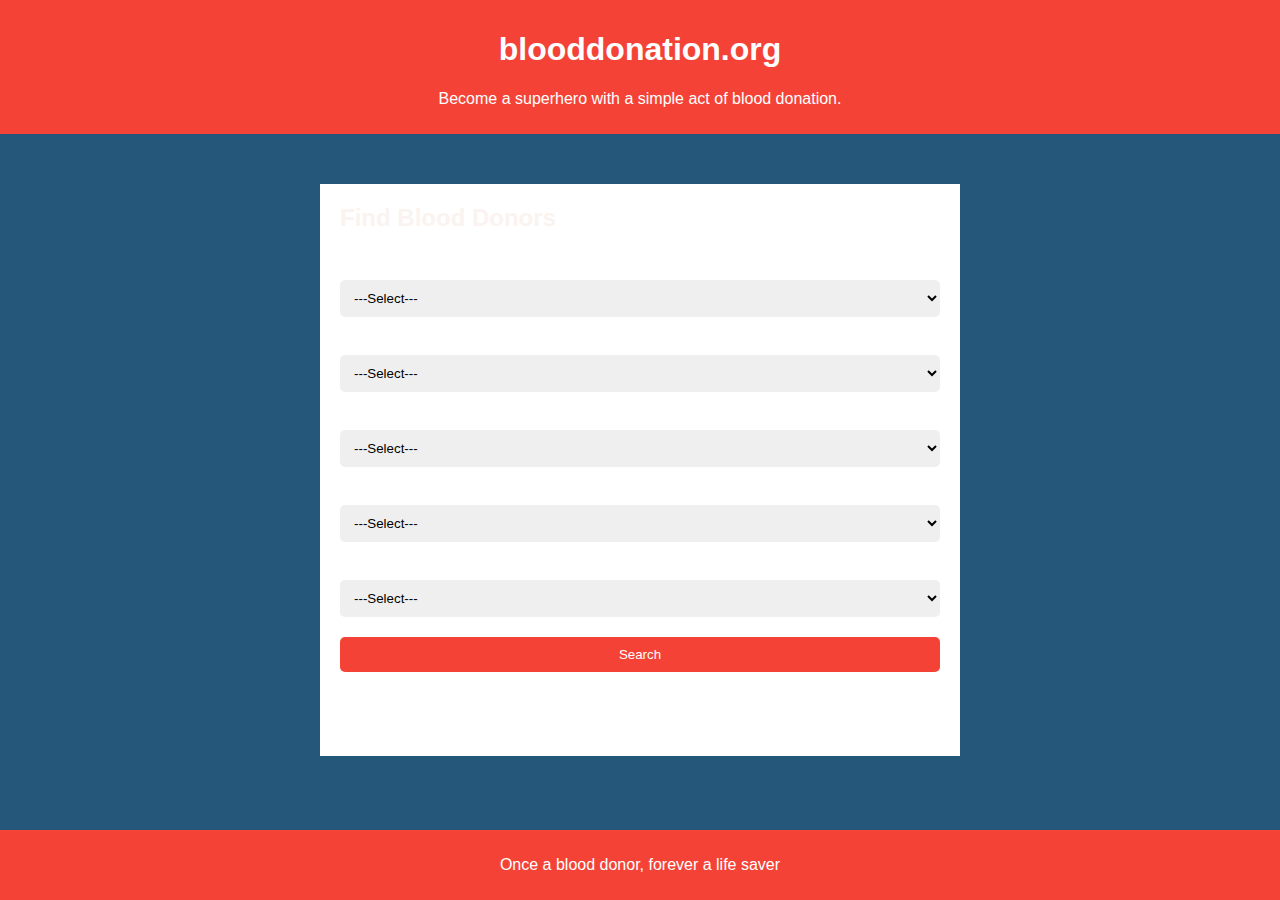
<file: INDEX.HTML>
<!DOCTYPE html>
<html lang="en">
<head>
    <meta charset="UTF-8">
    <meta name="viewport" content="width=device-width, initial-scale=1.0">
    <title>Blood Donation</title>
    <style>
        body {
            font-family: Arial, sans-serif;
            margin: 0;
            padding: 0;
            background-color: #25577a;
        }

        header {
            background-color: #f44336;
            color: white;
            padding: 10px 0;
            text-align: center;
        }

        .container {
            width: 50%;
            margin: 50px auto;
            overflow: hidden;
            background-color: white;
        }

        .search-box {
            background-color: white;
            color: white;
            padding: 20px;
            border-radius: 5px;
        }

        .search-box h2 {
            margin-top: 0;
        }

        .search-box select, .search-box button {
            width: 100%;
            padding: 10px;
            margin: 10px 0;
            border-radius: 5px;
            border: none;
        }

        .search-box button {
            background-color: #f44336;
            color: white;
            cursor: pointer;
        }

        .search-box button:hover {
            background-color: #c62828;
        }

        .footer {
            background-color: #f44336;
            color: white;
            text-align: center;
            padding: 10px 0;
            position: fixed;
            bottom: 0;
            width: 100%;
        }

        .warning {
            color: white;
            text-align: center;
            margin-top: 20px;
        }
        .search-box h2 {
    color: #faf3ef;
}

    </style>
</head>
<body>
    <header>
        <h1>blooddonation.org</h1>
        <p>Become a superhero with a simple act of blood donation.</p>
    </header>

    <div class="container">
        <div class="search-box">
          <h2 class="title">Find Blood Donors</h2>

            <form>
                <label for="blood-group">Blood Group</label>
                <select id="blood-group" name="blood-group">
                    <option value="">---Select---</option>
                    <option value="A+">A+</option>
                    <option value="A-">A-</option>
                    <option value="B+">B+</option>
                    <option value="B-">B-</option>
                    <option value="O+">O+</option>
                    <option value="O-">O-</option>
                    <option value="AB+">AB+</option>
                    <option value="AB-">AB-</option>
                </select>

                <label for="country">Select Country</label>
                <select id="country" name="country">
                    <option value="">---Select---</option>
                    <option value="India">India</option>
                    <option value="USA">USA</option>
                    <option value="UK">UK</option>
                </select>

                <label for="state">Select State</label>
                <select id="state" name="state">
                    <option value="">---Select---</option>
                    <option value="Andhra Pradesh">Andhra Pradesh</option>
                    <option value="Telangana">Telangana</option>
                    <option value="Karnataka">Karnataka</option>
                </select>

                <label for="district">Select District</label>
                <select id="district" name="district">
                    <option value="">---Select---</option>
                    <option value="District 1">District 1</option>
                    <option value="District 2">District 2</option>
                    <option value="District 3">District 3</option>
                </select>

                <label for="city">Select City</label>
                <select id="city" name="city">
                    <option value="">---Select---</option>
                    <option value="">---Select---</option>
                    <option value="City 1">Visakhapatnam</option>
                    <option value="City 2">Vijawada</option>
                    <option value="City 3">Guntur</option>
                    <option value="City 1">Nellore</option>
                      
                    <option value="City 2">Kurnool</option>
                      
                    <option value="City 3">Kakinada</option>
                      
                    <option value="City 1">Rajamahendravaram</option>
                  
                    <option value="City 2">Kadapa></option>
                    <option value="City 3">Mangalagiri-Tadepalli</option>
                      
                    <option value="City 1">Tirupati</option>
                      
                    <option value="City 2">Anantapuram</option>
                     
                    <option value="City 3"> Ongole </option>
                      
                      <option value="City 2"> Vizianagaram</option>
                        
                        <option value="City 3">Eluru</option>
                        
                        <option value="City 1">Proddatur</option>
                          
                        <option value="City 2">Nandyal</option>
                         
                        <option value="City 3"> Adoni</option>
                          <option value="City 3">Madanapalle</option>
                        
                            <option value="City 1">Machilipatnam</option>
                              
                            <option value="City 2">Tenali</option>
   
                            <option value="City 3"> Hindupur</option>                       
                              <option value="City 1">Srikakulam</option>
                                
                              <option value="City 2">Bhimavaram</option>
                    
                </select>

                <button type="submit">Search</button>
            </form>
        </div>

        <div class="warning">
            <p>Saving a life is priceless. Donate blood.</p>
        </div>
    </div>

    <footer class="footer">
        <p>Once a blood donor, forever a life saver</p>
    </footer>
</body>
</html>
</file>
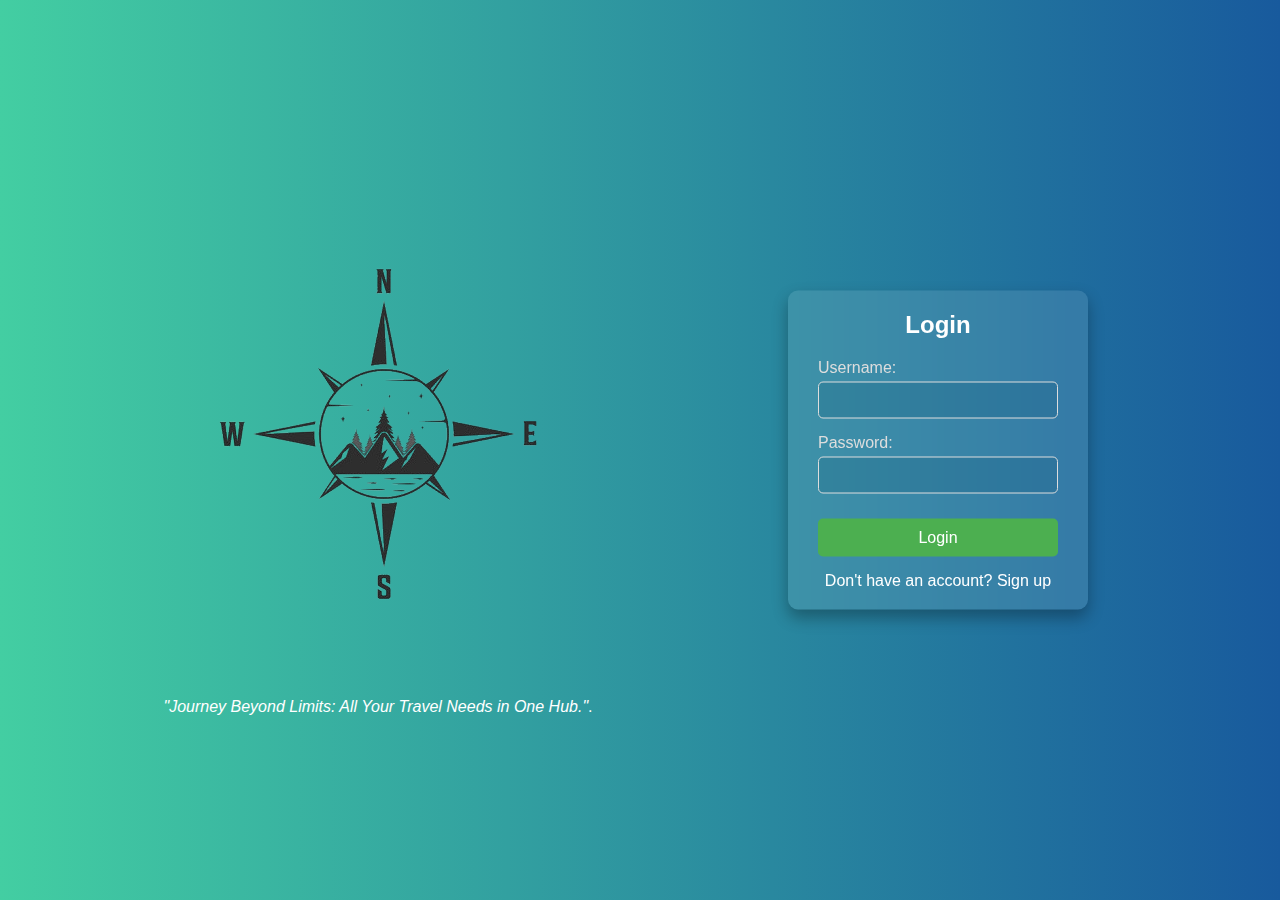
<file: login.html>
<!DOCTYPE html>
<html lang="en">
<head>
    <meta charset="UTF-8">
    <meta name="viewport" content="width=device-width, initial-scale=1.0">
    <title>Login Page</title>
   <link rel="stylesheet" href="./styles/login.css">
</head>
<body>
    </div>   
    <div class="image-container">
        <img src="Compass_Mountain_logo_vintage_vector_illustration_template_icon_graphic_design-removebg-preview.png" alt="Description of image">
        <p><i>"Journey Beyond Limits: All Your Travel Needs in One Hub."</i>.</p>
    </div>
    <div class="login-container">
        <h2>Login</h2>
        <form action="#" method="post">
            <div class="form-group" >
                <label for="username">Username:</label>
                <input type="text" id="username" name="username" required onblur="checkUsername()">
                <small id="username-error" style="color: white; display: none;">Username cannot be empty</small>
            </div>
            <div class="form-group">
                <label for="password">Password:</label>
                <input type="password" id="password" name="password" required onblur="checkPassword()">
                <small id="password-error" style="color: white; display: none;">Password cannot be empty</small>
            </div>
            <button type="submit" >Login</button>
            <p>Don't have an account? <a href="sign.html">Sign up</a></p>
        </form>
    </div>
    <script src="./scripts/registration.js"></script>
</body>
</html>
</file>
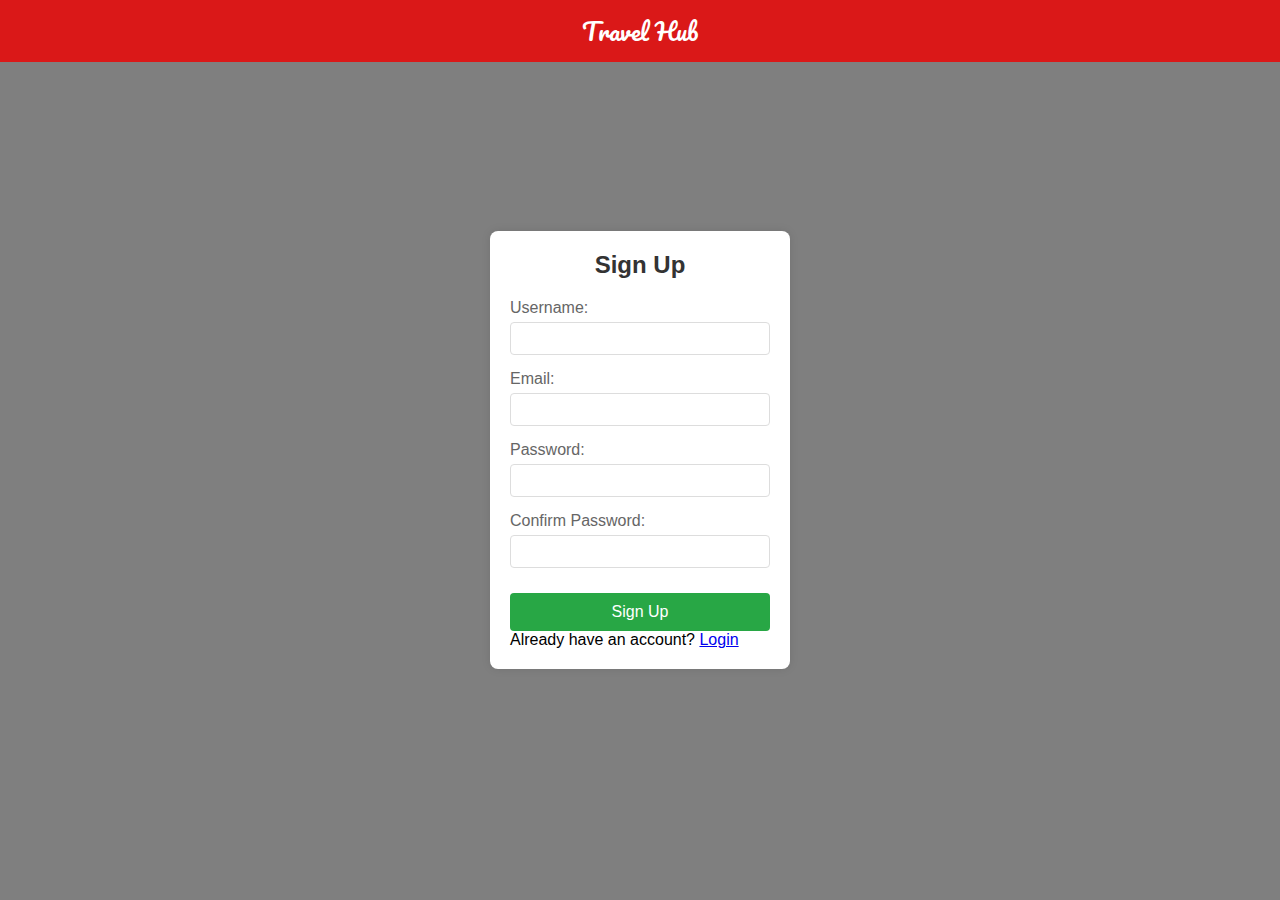
<file: sign.html>
<!DOCTYPE html>
<html lang="en">
<head>
    <meta charset="UTF-8">
    <meta name="viewport" content="width=device-width, initial-scale=1.0">
    <title>Sign Up</title>
    <link href="https://fonts.googleapis.com/css2?family=Pacifico&display=swap" rel="stylesheet">
    <link rel="stylesheet" href="./styles/sign.css">
</head>
<body>
    <header>
        Travel Hub
    </header>
    <div class="container">
        <h2>Sign Up</h2>
        <form id="signupForm" action="register" method="post" onsubmit="return validateForm()">
            <div class="form-group">
                <label for="username">Username:</label>
                <input type="text" id="username" name="username" required onblur="checkUsername()">
                <small id="username-error" class="error">Username cannot be empty</small>
            </div>
            <div class="form-group">
                <label for="email">Email:</label>
                <input type="email" id="email" name="email" required onblur="checkEmail()">
                <small id="email-error" class="error">Please enter a valid email</small>
            </div>
            <div class="form-group">
                <label for="password">Password:</label>
                <input type="password" id="password" name="password" required onfocus="checkPasswordLength()">
                <small id="password-error" class="error">Password must be at least 8 characters</small>
            </div>
            <div class="form-group">
                <label for="confirm-password">Confirm Password:</label>
                <input type="password" id="confirm-password" name="confirm-password" required onblur="checkConfirmPassword()">
                <small id="confirm-password-error" class="error">Passwords do not match</small>
            </div>
            <button type="submit">Sign Up</button>
            <p>Already have an account? <a href="login.html">Login</a></p>
        </form>
    </div>

    <script src="./scripts/registration.js"></script>
</body>
</html>
</file>
<file: styles/login.css>
* {
margin: 0;
padding: 0;
box-sizing: border-box;
}

body {
font-family: Arial, sans-serif;
/* background: linear-gradient(to right, #cdb2b2, #e70a28); */
background-image: linear-gradient(to right, #43cea2, #185a9d);
display: flex;
justify-content: center;
align-items: center;
height: 100vh;
color: #fff;
}

.login-container {
background: rgba(255, 255, 255, 0.1);
padding: 20px 30px;
border-radius: 10px;
box-shadow: 0 8px 16px rgba(0, 0, 0, 0.3);
backdrop-filter: blur(10px);
text-align: center;
width: 300px;
position: absolute;
top: 50%;
right: 15%;
transform: translateY(-50%);
}



h2 {
margin-bottom: 20px;
font-size: 24px;
}

.form-group {
margin-bottom: 15px;
text-align: left;
}

label {
display: block;
margin-bottom: 5px;
color: #ddd;
}

input {
width: 100%;
padding: 10px;
border: 1px solid #ddd;
border-radius: 5px;
background: rgba(15, 87, 115, 0.2);
color: #fff;
outline: none;
transition: background 0.3s ease;
}

input:focus {
background: rgba(255, 255, 255, 0.5);
}

button {
width: 100%;
padding: 10px;
border: none;
border-radius: 5px;
background-color: #4caf50;
color: #fff;
font-size: 16px;
cursor: pointer;
transition: background-color 0.3s ease;
margin-top: 10px;
}

button:hover {
background-color: #45a049;
}

p {
margin-top: 15px;
}

a {
color: white;
text-decoration: none;
transition: color 0.3s ease;
}

a:hover {
color: black;
}
.image-container {
position: absolute;
top: 50%;
left: 10%;
transform: translateY(-50%);
}

.image-container img {
max-width: 100%;
height: auto;
border-radius: 10px;
}
.image-container p {
color: #fff;
text-align: center;
margin-top: 10px;
}
</file>
<file: styles/sign.css>
* {
            margin: 0;
            padding: 0;
            box-sizing: border-box;
        }

        body {
            font-family: Arial, sans-serif;
            display: flex;
            justify-content: center;
            align-items: center;
            height: 100vh;
            background-image: linear-gradient(rgba(0, 0, 0, 0.5), rgba(0, 0, 0, 0.5)), url('https://images.pexels.com/photos/2879841/pexels-photo-2879841.jpeg?auto=compress&cs=tinysrgb&w=1260&h=750&dpr=1');
            background-size: cover;
            background-position: center;
        }

        header {
            position: absolute;
            top: 0;
            left: 0;
            width: 100%;
            background-color: #333;
            color: #ffffff;
            text-align: center;
            padding: 10px 0;
            font-family: 'Pacifico', cursive;
            font-size: 24px;
            transition: background-color 0.3s;
        }

        header:hover {
            background-color: #da1818;
        }

        .container {
            background-color: #fff;
            padding: 20px;
            border-radius: 8px;
            box-shadow: 0 0 10px rgba(0, 0, 0, 0.1);
            width: 300px;
        }

        h2 {
            text-align: center;
            margin-bottom: 20px;
            color: #333;
        }

        .form-group {
            margin-bottom: 15px;
        }

        label {
            display: block;
            margin-bottom: 5px;
            color: #666;
        }

        input {
            width: 100%;
            padding: 8px;
            border: 1px solid #ddd;
            border-radius: 4px;
            transition: background-color 0.3s;
        }

        input:focus {
            background-color: #f0f0f0;
        }

        button {
            width: 100%;
            padding: 10px;
            border: none;
            border-radius: 4px;
            background-color: #28a745;
            color: #fff;
            font-size: 16px;
            cursor: pointer;
            margin-top: 10px;
            transition: background-color 0.3s;
        }

        button:hover {
            background-color: #b09d21;
        }

        .error {
            color: red;
            display: none;
        }

        @media only screen and (max-width: 768px) {
            .container {
                width: 90%;
            }
        }

        @media only screen and (max-width: 480px) {
            .container {
                width: 80%;
            }
        }
</file>
